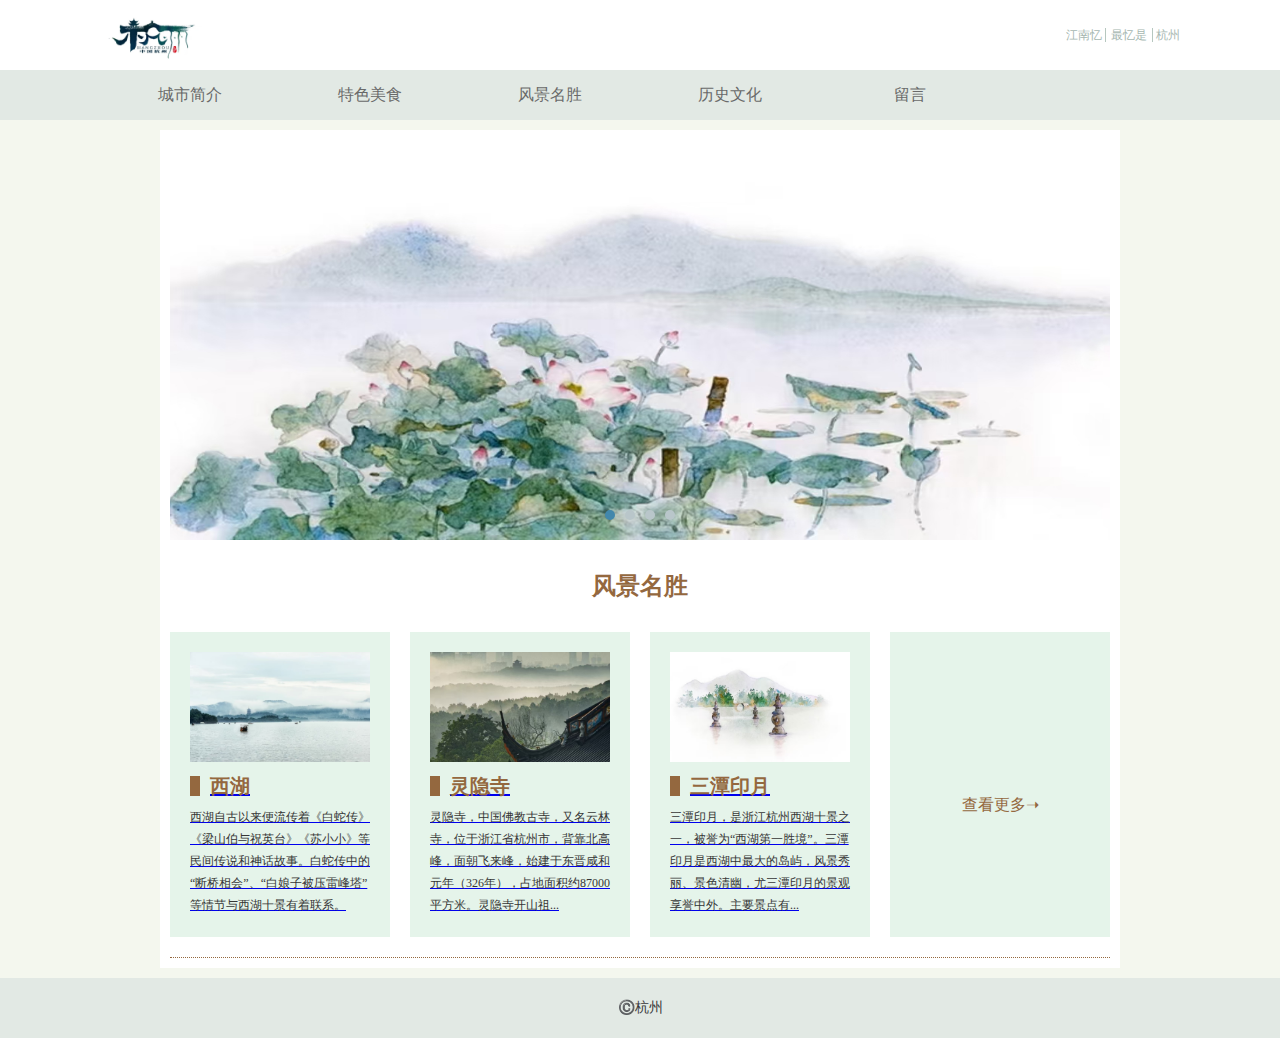
<file: index.html>
<!DOCTYPE html>
<html lang="en">

<head>
    <meta charset="UTF-8">
    <title>欢迎来到杭州 的网页</title>
    <!-- 引入css -->
    <link rel="stylesheet" href="./css/style.css">
    <link rel="stylesheet" href="./css/index.css">
      <style>
        /* 添加全局字体样式 */
        body {
             font-family: 'HanYiNanTongTi', cursive; /* 指定毛笔字体 */
        }
    </style>
</head>

<body>
    <!-- 头部logo -->
    <header>
        <div id="heard_box">
            <img class="logo" src="./images/logo.jpeg.jpg" alt="">
            <div id="heard_right">
                <span>江南忆</span>
                <span>最忆是</span>
                <span>杭州</span>
            </div>
        </div>
    </header>
    <!-- 导航栏 -->
 <nav>
     <ul>
         <li><a href="./city.html">城市简介</a></li>
         <li><a href="./food.html">特色美食</a></li>
 		<li><a href="./index.html">风景名胜</a></li>
 		<li><a href="./history.html">历史文化</a></li>
 		<li><a href="./liuyan.html">留言</a></li>
     </ul>
 </nav>
    <!-- 中间内容区域 -->
    <main>
        <!-- 轮播图模块 -->
        <div id="lunbotu">
            <div id="banner">
                <ul class="img-list">
                    <li><img src="./images/banner.jpg" alt=""></li>
                    <li><img src="./images/banner1.jpg" alt=""></li>

                    <li><img src="./images/banner2.jpg" alt=""></li>

                    <li><img src="./images/banner3.jpg" alt=""></li>
                </ul>
                <div class="arrow">
                    <a href="javascript:;" class="prev">
                        < </a>
                            <a href="javascript:;" class="next"> > </a>
                </div>
                <ul class="circle-list">
                    <li class="circle active"></li>
                    <li class="circle"></li>
                    <li class="circle"></li>
                    <li class="circle"></li>
                </ul>
            </div>
        </div>
 
        </div>
        <!-- 杭州美景 -->
        <div id="hz_scene">
            <h1 class="city_h1">风景名胜</h1>
            <ul>
                <li>
                    <a href="./dif1.html">
                        <img src="./images/f1.jpg" alt="">
                        <h2>
                            西湖
                        </h2>
                        <p>西湖自古以来便流传着《白蛇传》《梁山伯与祝英台》《苏小小》等民间传说和神话故事。白蛇传中的“断桥相会”、“白娘子被压雷峰塔”等情节与西湖十景有着联系。</p>
                    </a>
                </li>
                <li>
                    <a href="./dif2.html">
                        <img src="./images/f2.jpg" alt="">
                        <h2>
                            灵隐寺
                        </h2>
                        <p>
                            灵隐寺，中国佛教古寺，又名云林寺，位于浙江省杭州市，背靠北高峰，面朝飞来峰，始建于东晋咸和元年（326年），占地面积约87000平方米。灵隐寺开山祖...
                        </p>
                    </a>
                </li>
                <li>
                    <a href="./dif3.html">
                        <img src="./images/f3.jpg" alt="">

                        <h2>三潭印月</h2>
                        <p>
                            三潭印月，是浙江杭州西湖十景之一，被誉为“西湖第一胜境”。三潭印月是西湖中最大的岛屿，风景秀丽、景色清幽，尤三潭印月的景观享誉中外。主要景点有...
                        </p>
                    </a>
                </li>
                <li class="more">
          
                        <span><a href="./scenery.html">查看更多➝</a></span></a>
                </li>
            </ul>
    </main>
    <footer>
        <p>
           ©️杭州  
        </p>
    </footer>
</body>

</html>
<script src="./js/index.js"></script>
</file>
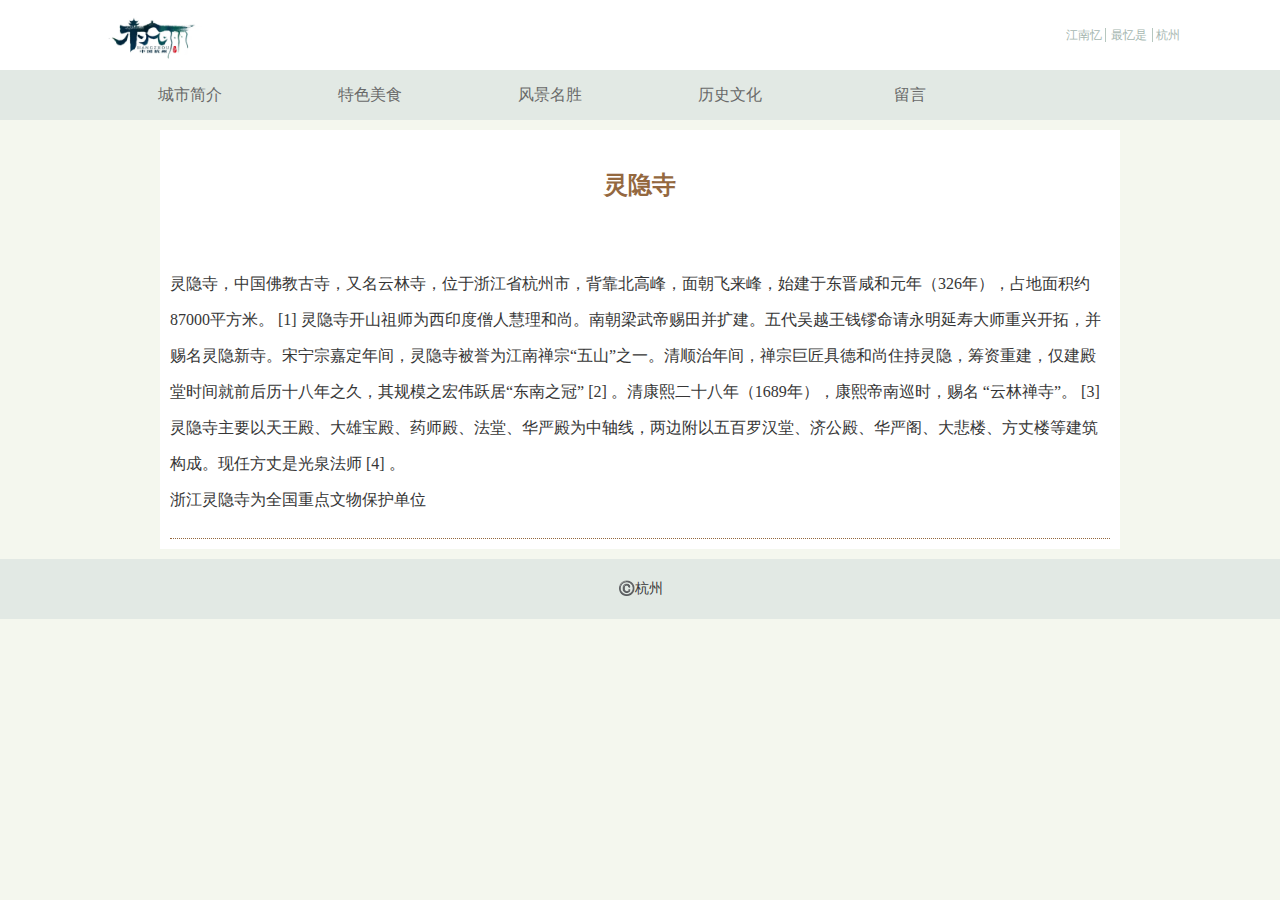
<file: dif2.html>
<!DOCTYPE html>
<html lang="en">

<head>
    <meta charset="UTF-8">
    <title>杭州</title>
    <!-- 引入Google Fonts -->
    <link href="https://fonts.googleapis.com/css2?family=Ma+Shan+Zheng&display=swap" rel="stylesheet">
    <!-- 引入css -->
    <link rel="stylesheet" href="./css/style.css">
    <link rel="stylesheet" href="./css/index.css">
    <style>
        /* 添加全局字体样式 */
        body {
             font-family: 'HanYiNanTongTi', cursive; /* 指定毛笔字体 */
        }
    </style>
</head>

<body>
    <!-- 头部logo -->
    <header>
        <div id="heard_box">
            <img class="logo" src="./images/logo.jpeg.jpg" alt="">
            <div id="heard_right">
                <span>江南忆</span>
                <span>最忆是</span>
                <span>杭州</span>
            </div>
        </div>
    </header>
    <!-- 导航栏 -->
    <nav>
       <ul>
         <li><a href="./city.html">城市简介</a></li>
         <li><a href="./food.html">特色美食</a></li>
 		<li><a href="./index.html">风景名胜</a></li>
 		<li><a href="./history.html">历史文化</a></li>
 		<li><a href="./liuyan.html">留言</a></li>
     </ul>
    </nav>
    <!-- 中间内容区域 -->
    <main>
        <!-- 城市简介 -->
        <div class="city">
            <h1 class="city_h1">灵隐寺</h1>
            <p>
                <br> 灵隐寺，中国佛教古寺，又名云林寺，位于浙江省杭州市，背靠北高峰，面朝飞来峰，始建于东晋咸和元年（326年），占地面积约87000平方米。 [1]
                灵隐寺开山祖师为西印度僧人慧理和尚。南朝梁武帝赐田并扩建。五代吴越王钱镠命请永明延寿大师重兴开拓，并赐名灵隐新寺。宋宁宗嘉定年间，灵隐寺被誉为江南禅宗“五山”之一。清顺治年间，禅宗巨匠具德和尚住持灵隐，筹资重建，仅建殿堂时间就前后历十八年之久，其规模之宏伟跃居“东南之冠”
                [2] 。清康熙二十八年（1689年），康熙帝南巡时，赐名 “云林禅寺”。 [3]
                <br>灵隐寺主要以天王殿、大雄宝殿、药师殿、法堂、华严殿为中轴线，两边附以五百罗汉堂、济公殿、华严阁、大悲楼、方丈楼等建筑构成。现任方丈是光泉法师 [4] 。
                <br> 浙江灵隐寺为全国重点文物保护单位
            </p>
        </div>
    </main>
    <footer>
        <p>
            ©️杭州
        </p>
    </footer>
</body>

</html>
<script src="./js/index.js"></script>
</file>
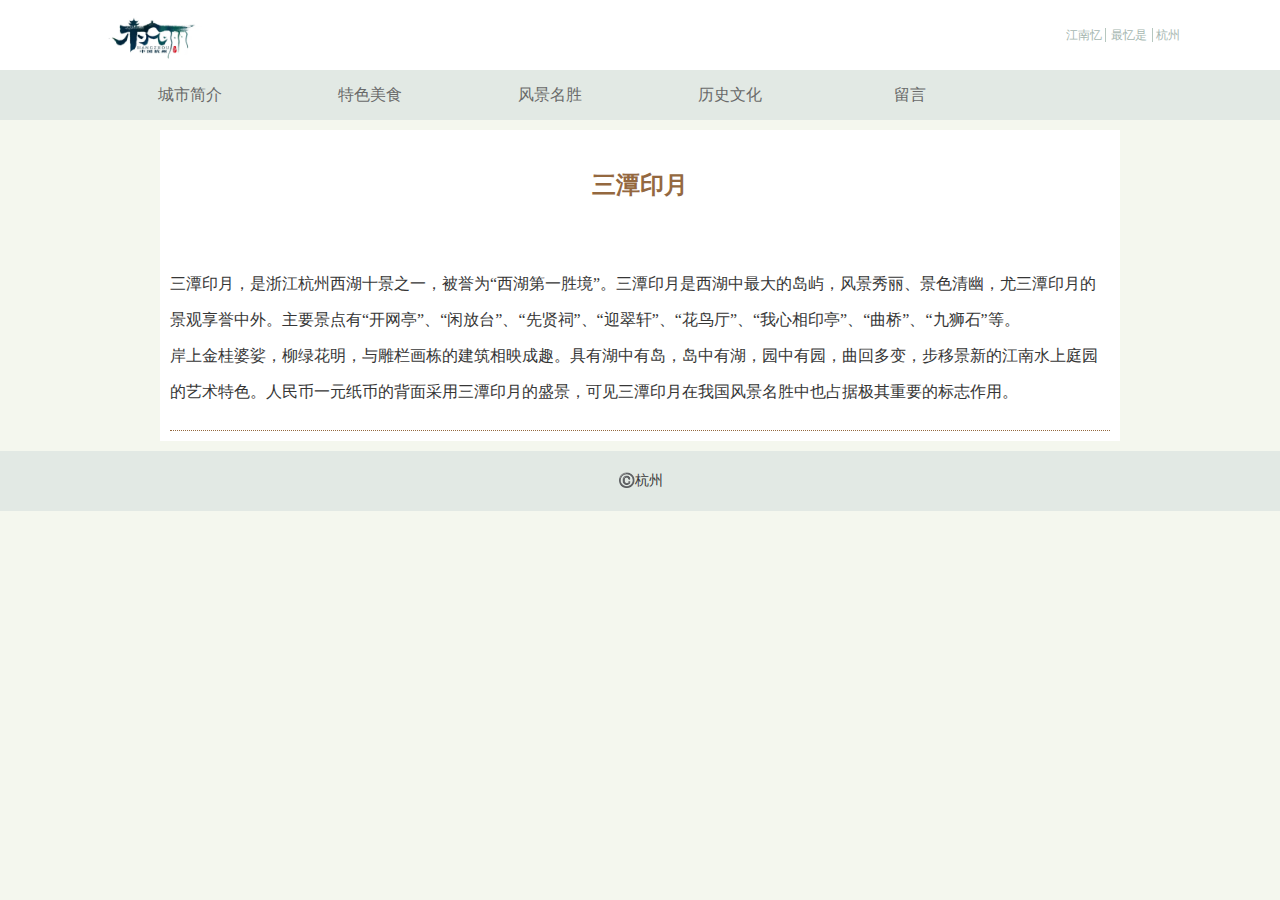
<file: dif3.html>
<!DOCTYPE html>
<html lang="en">

<head>
    <meta charset="UTF-8">
    <title>杭州</title>
    <!-- 引入css -->
    <link rel="stylesheet" href="./css/style.css">
    <link rel="stylesheet" href="./css/index.css">
      <style>
        /* 添加全局字体样式 */
        body {
             font-family: 'HanYiNanTongTi', cursive; /* 指定毛笔字体 */
        }
    </style>
</head>

<body>
    <!-- 头部logo -->
    <header>
        <div id="heard_box">
            <img class="logo" src="./images/logo.jpeg.jpg" alt="">
            <div id="heard_right">
                <span>江南忆</span>
                <span>最忆是</span>
                <span>杭州</span>
            </div>
        </div>
    </header>
    <!-- 导航栏 -->
    <nav>
        <ul>
         <li><a href="./city.html">城市简介</a></li>
         <li><a href="./food.html">特色美食</a></li>
 		<li><a href="./index.html">风景名胜</a></li>
 		<li><a href="./history.html">历史文化</a></li>
 		<li><a href="./liuyan.html">留言</a></li>
     </ul>
    </nav>
    <!-- 中间内容区域 -->
    <main>

        <!-- 城市简介 -->
        <div class="city">
            <h1 class="city_h1"> 三潭印月</h1>
            <p>
                <br>
                三潭印月，是浙江杭州西湖十景之一，被誉为“西湖第一胜境”。三潭印月是西湖中最大的岛屿，风景秀丽、景色清幽，尤三潭印月的景观享誉中外。主要景点有“开网亭”、“闲放台”、“先贤祠”、“迎翠轩”、“花鸟厅”、“我心相印亭”、“曲桥”、“九狮石”等。
                <br>
                岸上金桂婆娑，柳绿花明，与雕栏画栋的建筑相映成趣。具有湖中有岛，岛中有湖，园中有园，曲回多变，步移景新的江南水上庭园的艺术特色。人民币一元纸币的背面采用三潭印月的盛景，可见三潭印月在我国风景名胜中也占据极其重要的标志作用。
            </p>
        </div>


    </main>
    <footer>
        <p>
            ©️杭州  
        </p>
    </footer>
</body>

</html>
<script src="./js/index.js"></script>
</file>
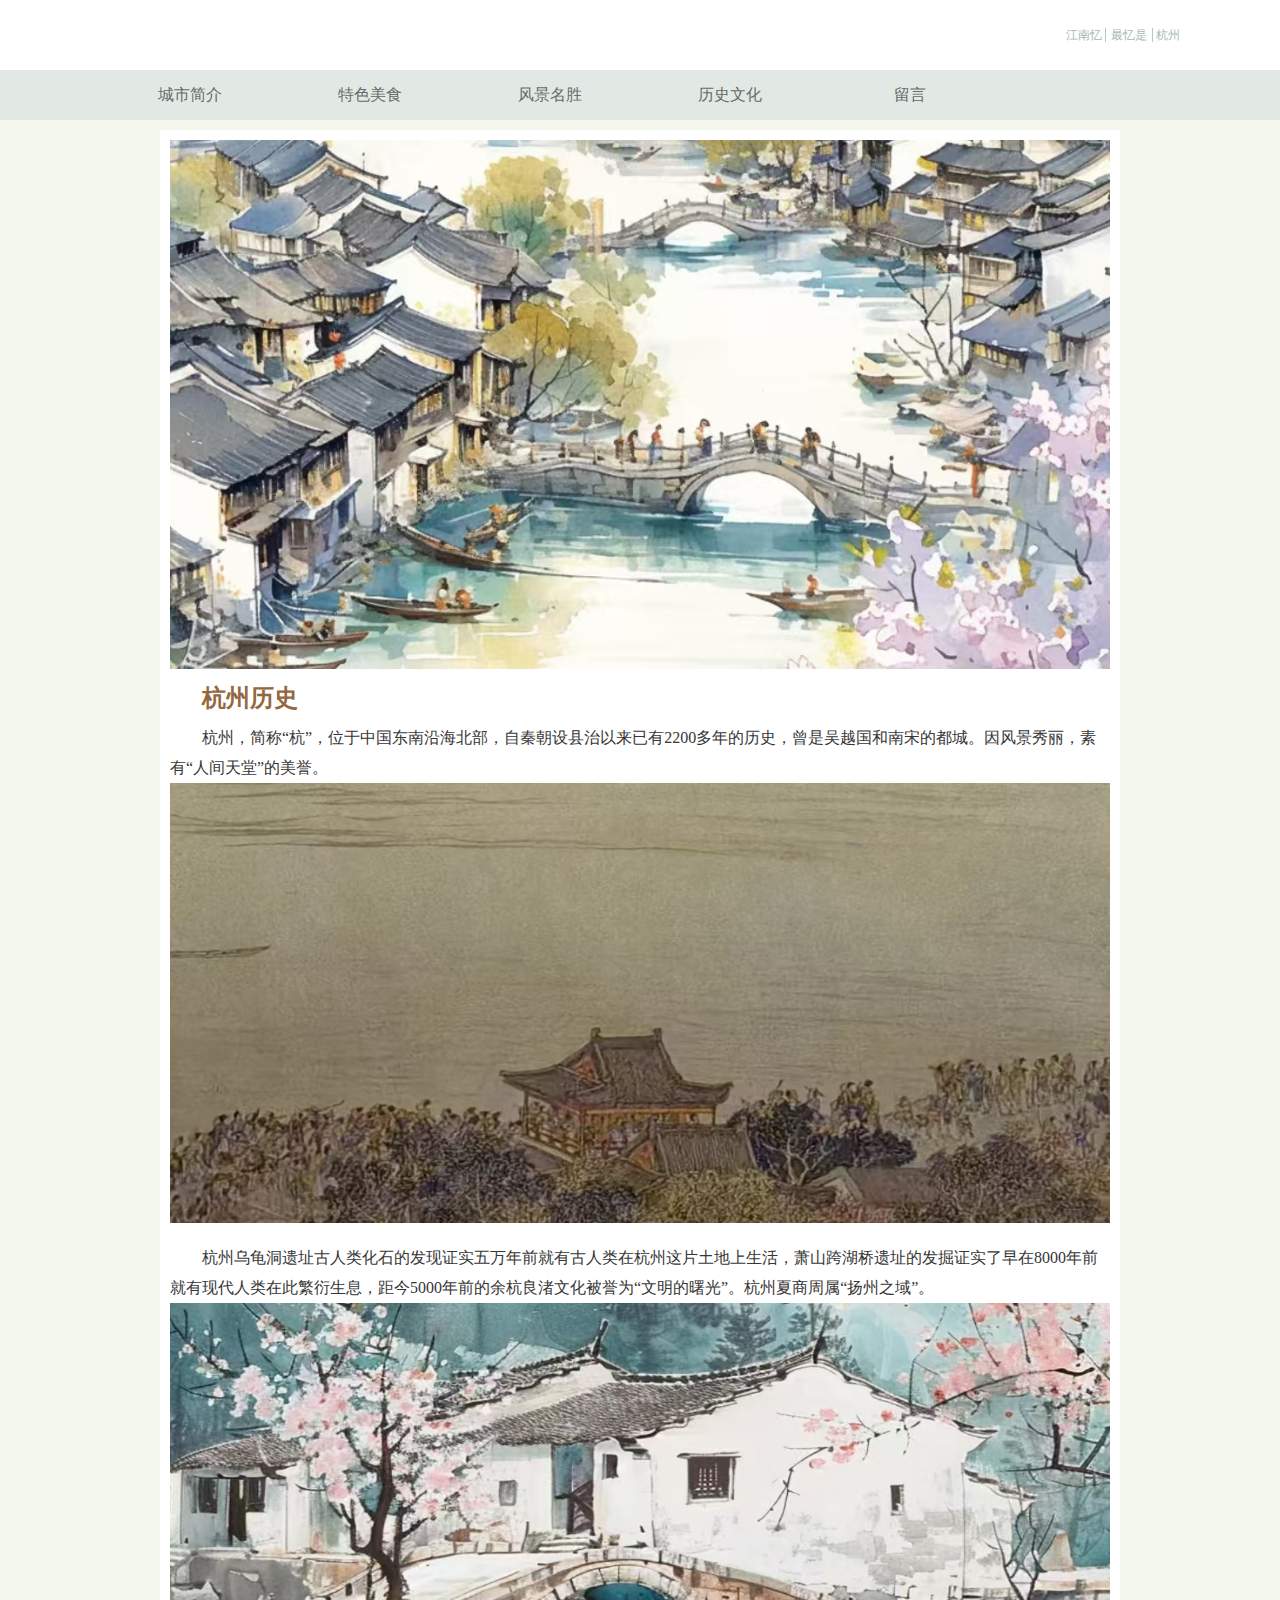
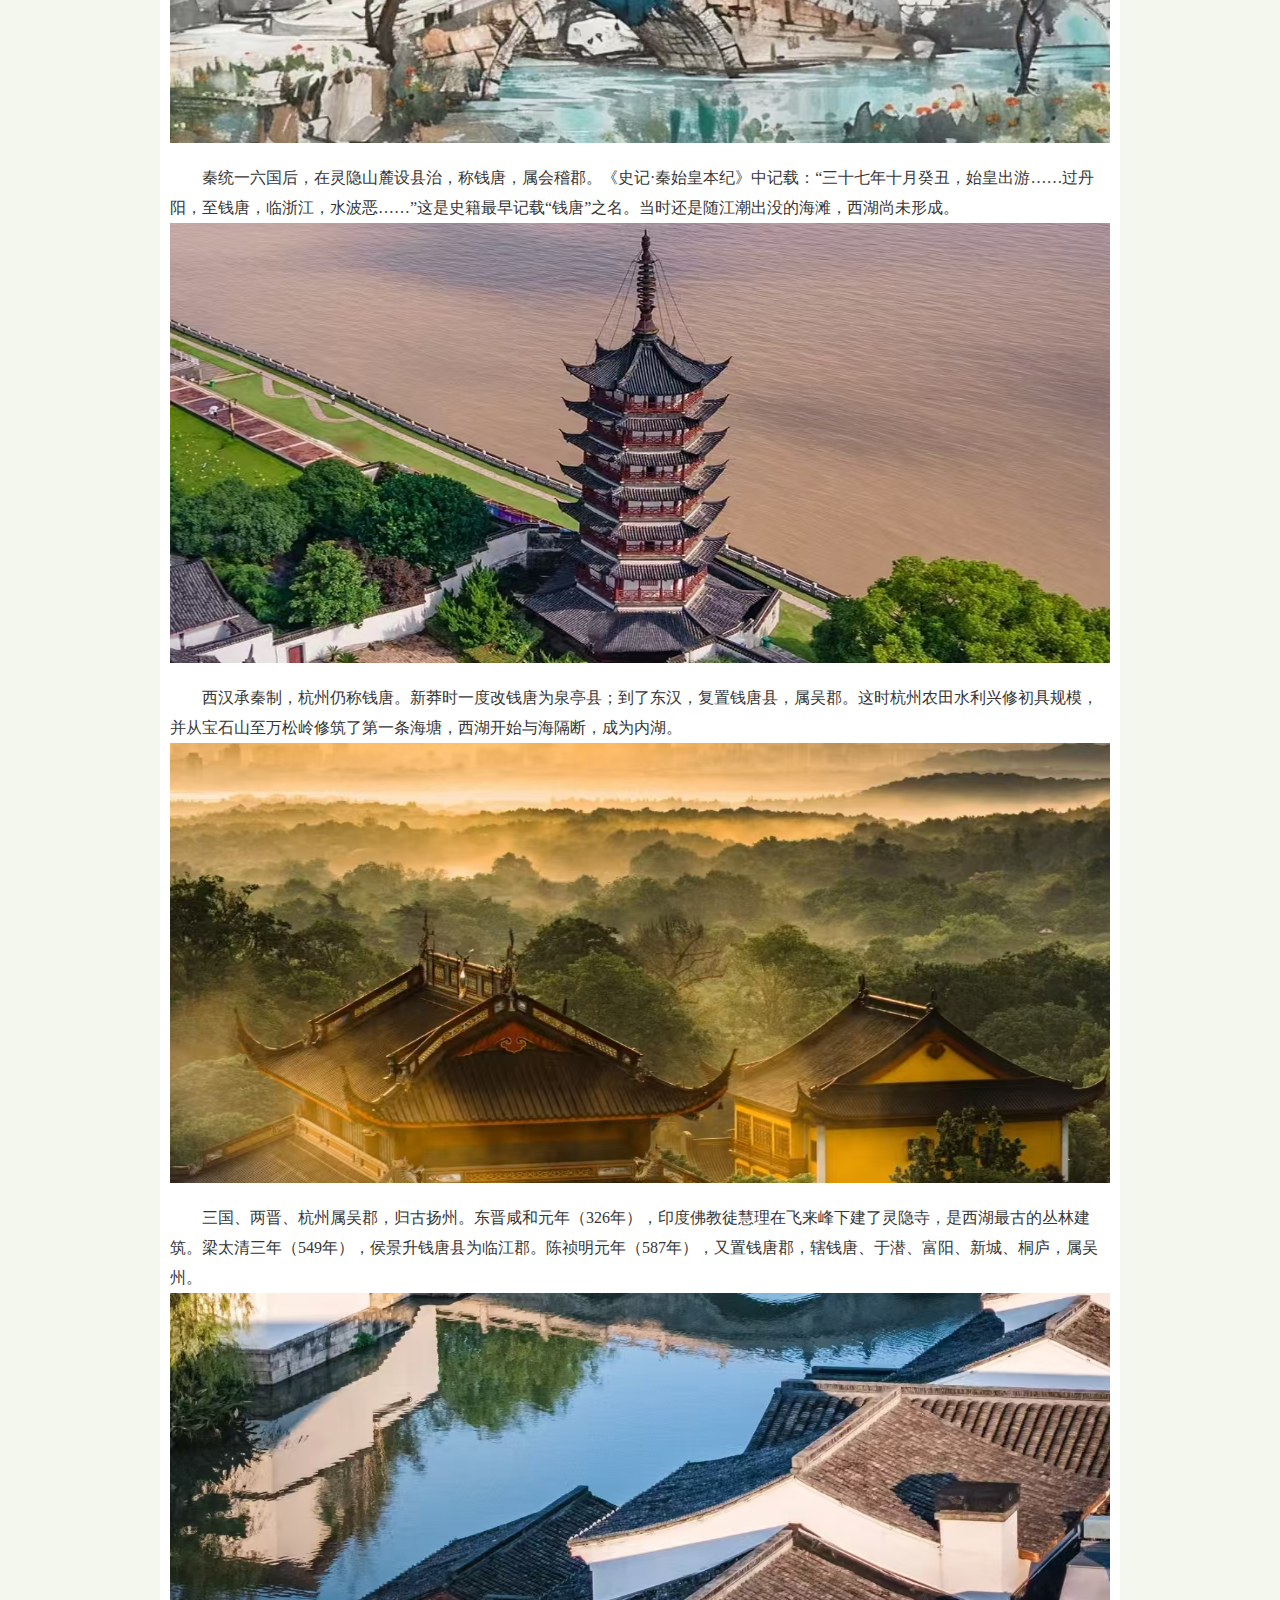
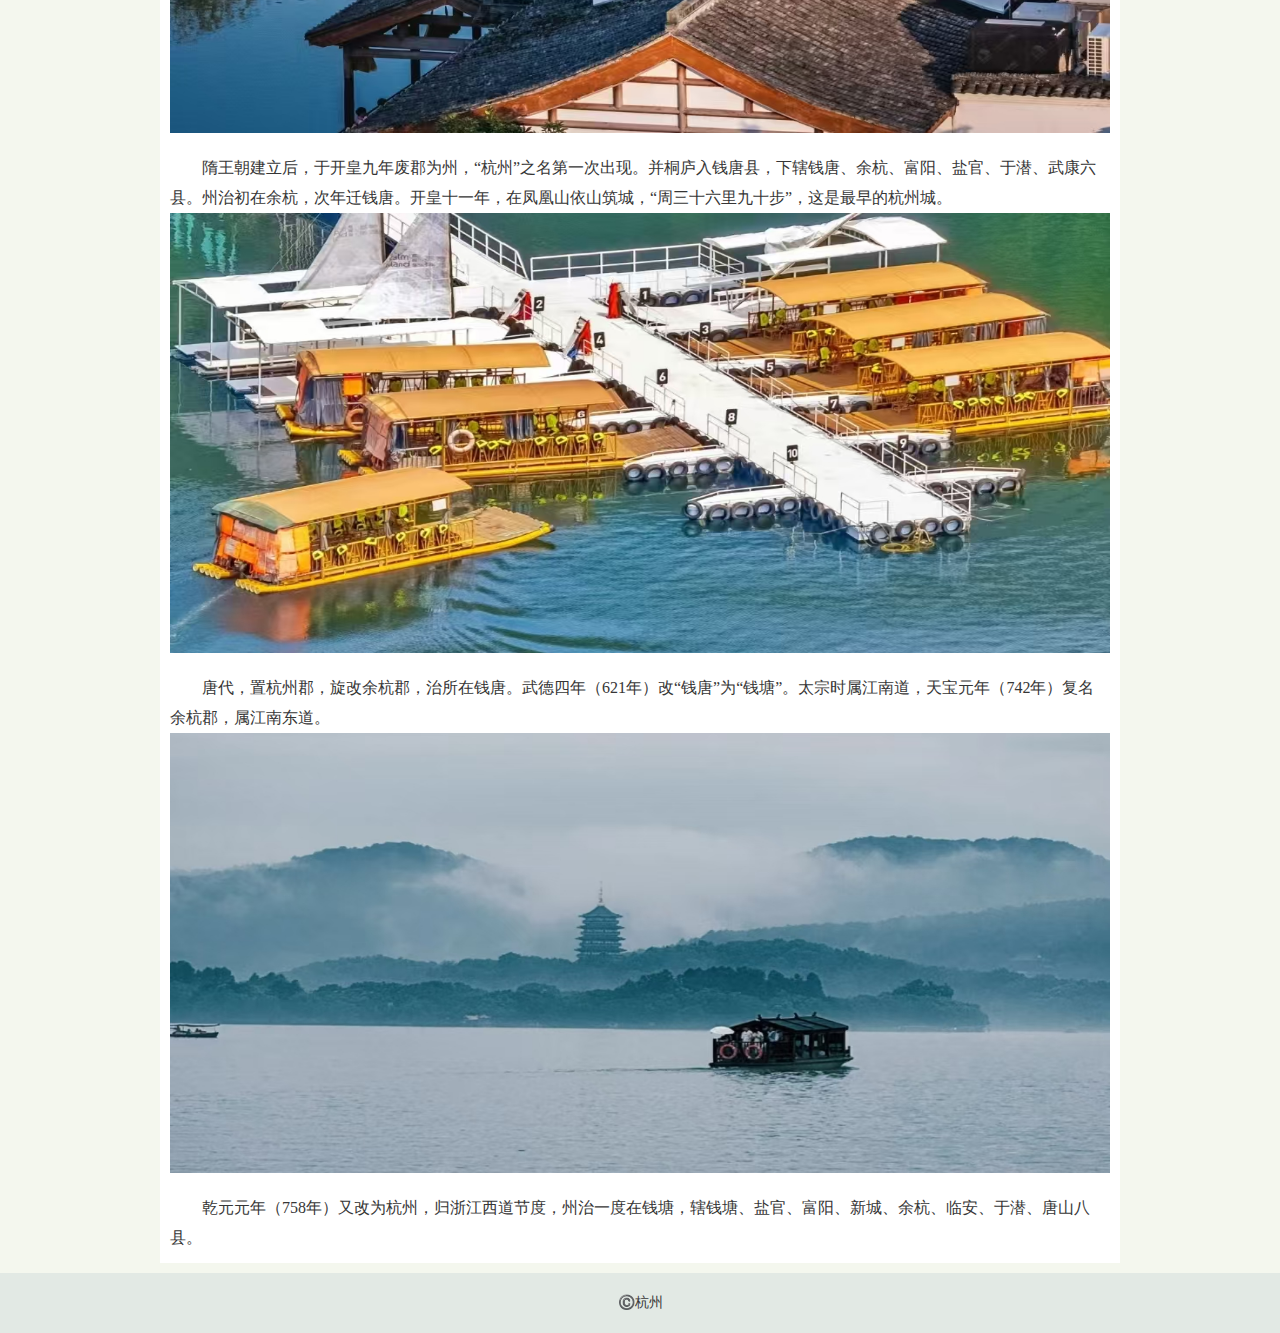
<file: history.html>
<!DOCTYPE html>
<html lang="en">

<head>
	
    <meta charset="UTF-8">
    <title>杭州</title>
    <!-- 引入css -->
    <link rel="stylesheet" href="./css/style.css">
    <link rel="stylesheet" href="./css/history.css">
      <style>
        /* 添加全局字体样式 */
        body {
             font-family: 'HanYiNanTongTi', cursive; /* 指定毛笔字体 */
        }
    </style>

    <style>
        /* 动画效果 */
        @keyframes fadeIn {
            0% {
                opacity: 0;
                transform: scale(0.8);
            }
            100% {
                opacity: 1;
                transform: scale(1);
            }
        }

        .animated-img {
            width: 100%;
            height: auto;
            animation: fadeIn 1.5s ease-out;
        }
    </style>
</head>

<body>
    <!-- 头部logo -->
    <header>
        <div id="heard_box">

            <div id="heard_right">
                <span>江南忆</span>
                <span>最忆是</span>
                <span>杭州</span>
            </div>
        </div>
    </header>
    <!-- 导航栏 -->
 <nav>
     <ul>
         <li><a href="./city.html">城市简介</a></li>
         <li><a href="./food.html">特色美食</a></li>
 		<li><a href="./index.html">风景名胜</a></li>
 		<li><a href="./history.html">历史文化</a></li>
 		<li><a href="./liuyan.html">留言</a></li>
     </ul>
 </nav>
    <!-- 中间内容区域 -->
    <main>
        <div id="banner">
            <img class="animated-img" src="./images/banner5.jpg" alt="">
        </div>
        <!-- 杭州简介 -->
        <div class="city">
            <h1 class="city_h1">杭州历史</h1>
            <p>
                杭州，简称“杭”，位于中国东南沿海北部，自秦朝设县治以来已有2200多年的历史，曾是吴越国和南宋的都城。因风景秀丽，素有“人间天堂”的美誉。
            </p>
            <img class="animated-img" src="./images/ho.jpg" alt="">
            <p>
                杭州乌龟洞遗址古人类化石的发现证实五万年前就有古人类在杭州这片土地上生活，萧山跨湖桥遗址的发掘证实了早在8000年前就有现代人类在此繁衍生息，距今5000年前的余杭良渚文化被誉为“文明的曙光”。杭州夏商周属“扬州之域”。
            </p>
            <img class="animated-img" src="./images/ho2.jpg" alt="">
            <p>
                秦统一六国后，在灵隐山麓设县治，称钱唐，属会稽郡。《史记·秦始皇本纪》中记载：“三十七年十月癸丑，始皇出游……过丹阳，至钱唐，临浙江，水波恶……”这是史籍最早记载“钱唐”之名。当时还是随江潮出没的海滩，西湖尚未形成。
            </p>
            <img class="animated-img" src="./images/ho3.jpg" alt="">
            <p>
                西汉承秦制，杭州仍称钱唐。新莽时一度改钱唐为泉亭县；到了东汉，复置钱唐县，属吴郡。这时杭州农田水利兴修初具规模，并从宝石山至万松岭修筑了第一条海塘，西湖开始与海隔断，成为内湖。
            </p>
            <img class="animated-img" src="./images/ho4.jpg" alt="">
            <p>
                三国、两晋、杭州属吴郡，归古扬州。东晋咸和元年（326年），印度佛教徒慧理在飞来峰下建了灵隐寺，是西湖最古的丛林建筑。梁太清三年（549年），侯景升钱唐县为临江郡。陈祯明元年（587年），又置钱唐郡，辖钱唐、于潜、富阳、新城、桐庐，属吴州。
            </p>
            <img class="animated-img" src="./images/ho5.jpg" alt="">
            <p>
                隋王朝建立后，于开皇九年废郡为州，“杭州”之名第一次出现。并桐庐入钱唐县，下辖钱唐、余杭、富阳、盐官、于潜、武康六县。州治初在余杭，次年迁钱唐。开皇十一年，在凤凰山依山筑城，“周三十六里九十步”，这是最早的杭州城。
            </p>
            <img class="animated-img" src="./images/h06.jpg" alt="">
            <p>
                唐代，置杭州郡，旋改余杭郡，治所在钱唐。武德四年（621年）改“钱唐”为“钱塘”。太宗时属江南道，天宝元年（742年）复名余杭郡，属江南东道。
            </p>
            <img class="animated-img" src="./images/ho7.jpg" alt="">
            <p>
                乾元元年（758年）又改为杭州，归浙江西道节度，州治一度在钱塘，辖钱塘、盐官、富阳、新城、余杭、临安、于潜、唐山八县。
            </p>
        </div>
    </main>

    <footer>
        <p>
            ©️杭州
        </p>
    </footer>
</body>

</html>
<script src="./js/index.js"></script>
</file>
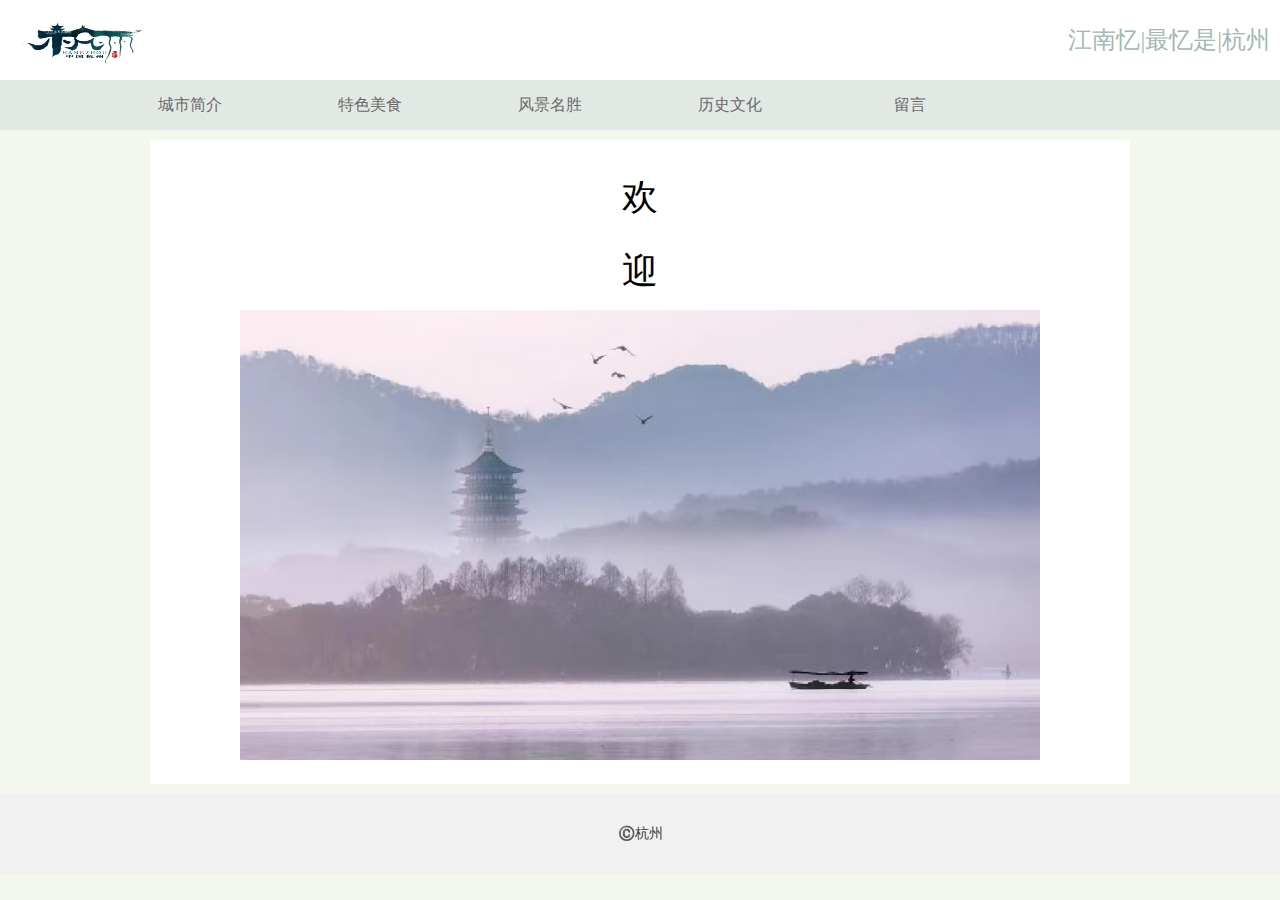
<file: message.html>
<!DOCTYPE html>
<html lang="en">

<head>
    <meta charset="UTF-8">
    <title>杭州</title>
    <!-- 引入css -->
    <link rel="stylesheet" href="./css/style.css">
    <link rel="stylesheet" href="./css/message.css">
      <style>
        /* 添加全局字体样式 */
        body {
             font-family: 'HanYiNanTongTi', cursive; /* 指定毛笔字体 */
        }
    </style>

    <style>
        /* 竖着排版的轮播文字样式 */
        .carousel-container {
            position: relative;
            width: 800px; /* 设置轮播容器宽度与图片相同 */
            height: 150px; /* 轮播容器高度 */
            overflow: hidden;
            margin: 0 auto; /* 水平居中 */
        }

        .carousel-content {
            position: absolute;
            width: 100%;
            font-size: 36px;
            line-height: 1.5;
            text-align: center; /* 文字居中对齐 */
            font-family: '楷体', KaiTi, STKaiti; /* 指定楷书字体 */
        }

        .carousel-item {
            display: block;
            padding: 10px;
        }

        /* 头部部分的样式 */
        header {
            display: flex;
            align-items: center;
            justify-content: space-between;
            padding: 10px;
        }

        .logo {
            width: 150px; /* 调整 logo 的宽度 */
        }

        #heard_right {
            display: flex;
            flex-direction: row; /* 修改为行布局 */
            text-align: right;
            font-size: 24px;
        }

        /* 设置头部布局 */
        #heard_box {
            display: flex;
            justify-content: space-between;
            align-items: center;
            width: 100%;
        }

        /* 主要内容区域 */
        main {
            display: flex;
            flex-direction: column; /* 修改为垂直布局 */
            align-items: center;
            padding: 20px;
        }

        .message_h1 {
            font-size: 36px;
            margin-bottom: 20px;
        }

        footer {
            text-align: center;
            padding: 10px;
            background-color: #f1f1f1;
        }

        /* 图片样式 */
        .message-image {
            width: 800px; /* 设置图片宽度 */
            height: auto; /* 高度自适应 */
        }
    </style>
</head>

<body>
    <!-- 头部logo -->
    <header>
        <div id="heard_box">
            <img class="logo" src="./images/logo.jpeg.jpg" alt="">
            <div id="heard_right">
                <span>江南忆|最忆是|杭州</span> 
            </div>
        </div>
    </header>

    <!-- 导航栏 -->
    <nav>
    <ul>
         <li><a href="./city.html">城市简介</a></li>
         <li><a href="./food.html">特色美食</a></li>
 		<li><a href="./index.html">风景名胜</a></li>
 		<li><a href="./history.html">历史文化</a></li>
 		<li><a href="./liuyan.html">留言</a></li>
     </ul>
    </nav>

    <!-- 中间内容区域 -->
    <main>
        <!-- 文字部分在图片上方 -->
        <div class="carousel-container">
            <div class="carousel-content" id="carouselContent">
                <div class="carousel-item">欢</div>
                <div class="carousel-item">迎</div>
                <div class="carousel-item">大</div>
                <div class="carousel-item">家</div>
                <div class="carousel-item">来</div>
                <div class="carousel-item">杭</div>
                <div class="carousel-item">州</div>
            </div>
        </div>

        <!-- 图片部分 -->
        <div>
            <img class="message-image" src="./images/message.jpg" alt="">
        </div>
    </main>

    <footer>
        <p>©️杭州</p>
    </footer>

  
    <!-- 引入jQuery -->
    <script src="https://code.jquery.com/jquery-3.6.0.min.js"></script>

    <script>
        $(document).ready(function () {
            var $carouselContent =$('#carouselContent');
            var $items =$('.carousel-item');
            var itemHeight = $items.first().outerHeight(); // 获取每一项的高度

            // 设置carousel-content的初始高度
            $carouselContent.height(itemHeight *$items.length);

            // 轮播动画
            function startCarousel() {
                $carouselContent.animate(
                    { top: -itemHeight }, // 向上移动一项的高度
                    1000, // 动画持续时间为1秒
                    'linear', // 线性动画
                    function () {
                        // 移动完成后，将第一个元素移到最后
 
                        $carouselContent.append($carouselContent.find('.carousel-item').first());
                        // 重置top位置
                        $carouselContent.css('top', 0);
                    }
                );
            }

            // 设置轮播定时
            setInterval(startCarousel, 2000); // 每2秒启动一次轮播
        });
    </script>
</body>

</html>
</file>
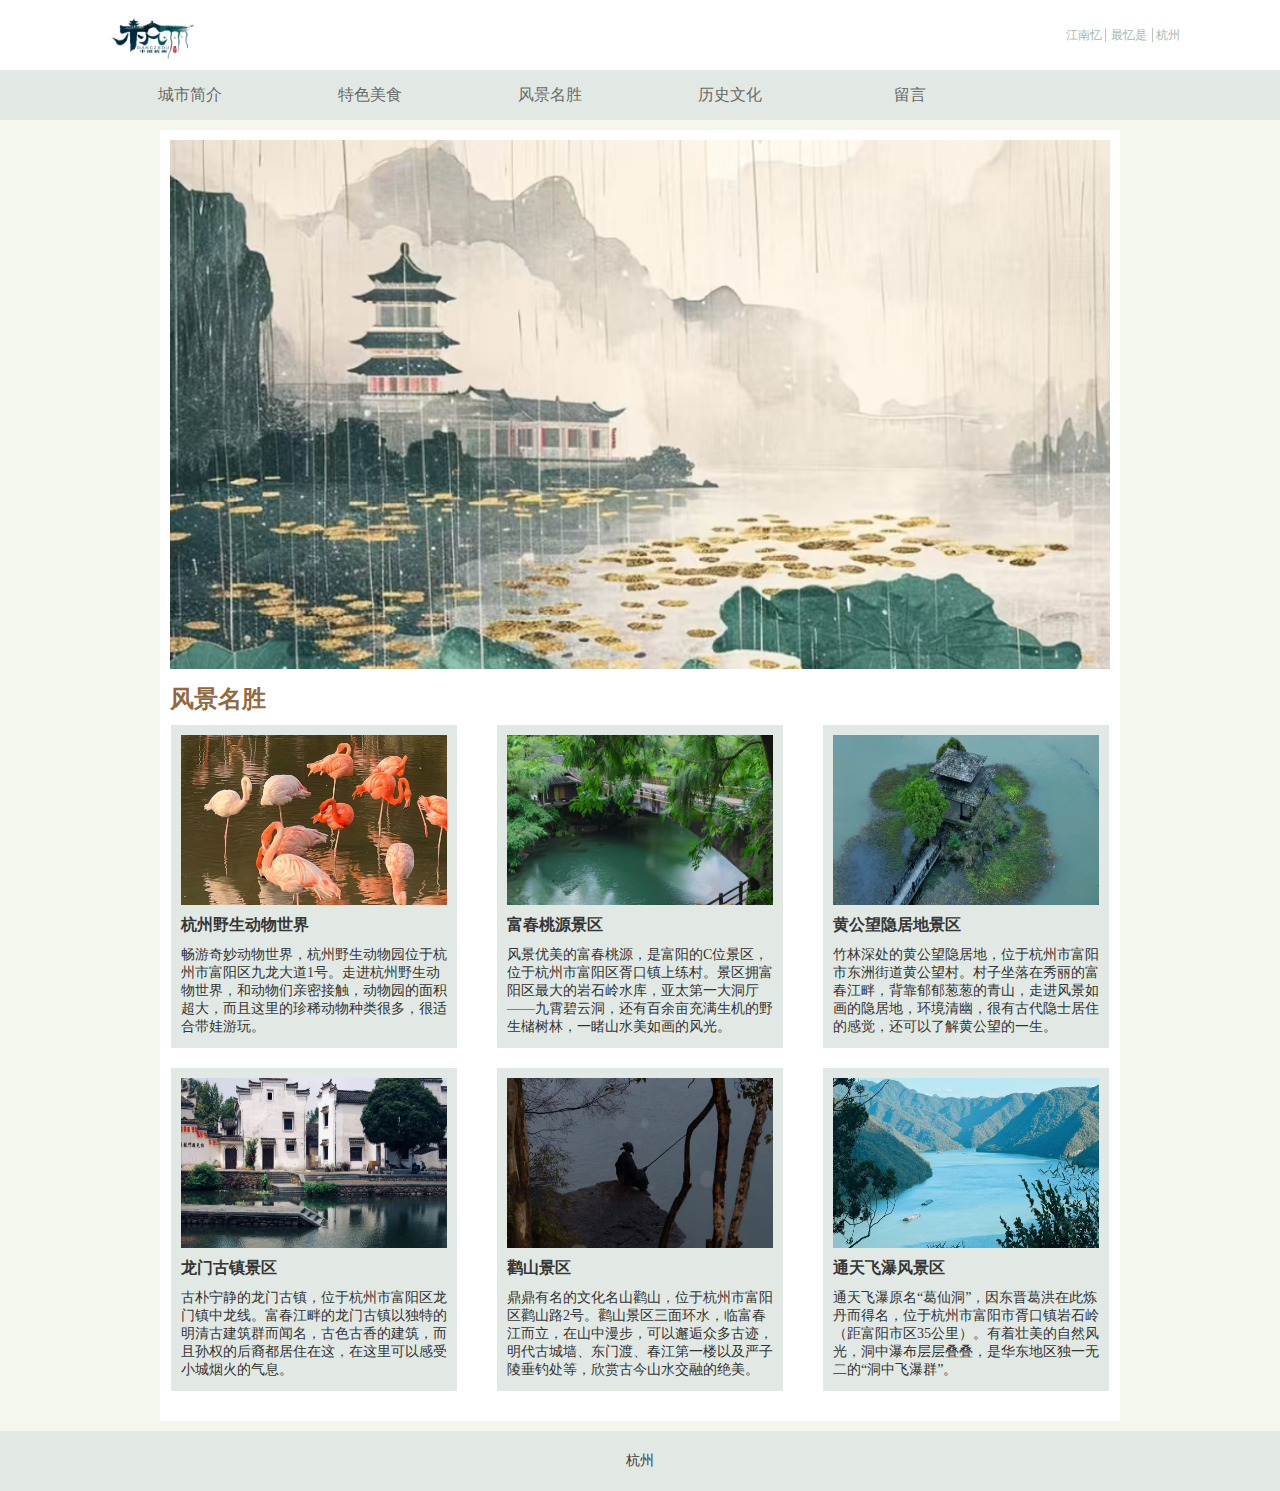
<file: scenery.html>
<!DOCTYPE html>
<html lang="en">
<head>
    <meta charset="UTF-8">
    <title>杭州</title>
    <!-- 引入css -->
    <link rel="stylesheet" href="./css/style.css">
    <link rel="stylesheet" href="./css/scenery.css">
      <style>
        /* 添加全局字体样式 */
        body {
             font-family: 'HanYiNanTongTi', cursive; /* 指定毛笔字体 */
        }
    </style>
    <style>
        /* 添加鼠标移入图片时的缩放动画效果 */
        .scenery_list img {
            transition: transform 0.5s ease; /* 平滑过渡效果 */
            width: 100%; /* 设置图片宽度为100% */
            height: auto; /* 设置图片高度自适应 */
        }
        .scenery_list img:hover {
            transform: scale(1.1); /* 鼠标移入时放大到1.1倍 */
        }
    </style>
</head>
<body>
    <!-- 头部logo -->
    <header>
        <div id="heard_box">
            <img class="logo" src="./images/logo.jpeg.jpg" alt="">
            <div id="heard_right">
                <span>江南忆</span>
                <span>最忆是</span>
                <span>杭州</span>
            </div>
        </div>
    </header>
    <!-- 导航栏 -->
    <nav>
   <ul>
         <li><a href="./city.html">城市简介</a></li>
         <li><a href="./food.html">特色美食</a></li>
 		<li><a href="./index.html">风景名胜</a></li>
 		<li><a href="./history.html">历史文化</a></li>
 		<li><a href="./liuyan.html">留言</a></li>
     </ul>

    </nav>
    <!-- 中间内容区域 -->
    <main>
        <div id="banner">
            <img src="./images/banner8.jpeg.jpg" alt="">
        </div>
        <!-- 杭州简介 -->
        <div class="scenery">
        	<h1 class="scenery_h1">风景名胜</h1>
            <ul class="scenery_list">
                <li>
                    <img src="./images/scenery1.jpg" alt="">
                    <p>
                        杭州野生动物世界
                    </p>
                    <p>
                        畅游奇妙动物世界，杭州野生动物园位于杭州市富阳区九龙大道1号。走进杭州野生动物世界，和动物们亲密接触，动物园的面积超大，而且这里的珍稀动物种类很多，很适合带娃游玩。
                    </p>
                </li>
                <li>
                    <img src="./images/scenery2.jpg" alt="">
                    <p>
                        富春桃源景区
                    </p>
                    <p>
                        风景优美的富春桃源，是富阳的C位景区，位于杭州市富阳区胥口镇上练村。景区拥富阳区最大的岩石岭水库，亚太第一大洞厅——九霄碧云洞，还有百余亩充满生机的野生槠树林，一睹山水美如画的风光。
                    </p>
                </li>
                <li>
                    <img src="./images/scenery3.jpg" alt="">
                    <p>
                        黄公望隐居地景区
                    </p>
                    <p>
                        竹林深处的黄公望隐居地，位于杭州市富阳市东洲街道黄公望村。村子坐落在秀丽的富春江畔，背靠郁郁葱葱的青山，走进风景如画的隐居地，环境清幽，很有古代隐士居住的感觉，还可以了解黄公望的一生。
                    </p>
                </li>
                <li>
                    <img src="./images/scenery4.jpg" alt="">
                    <p>
                        龙门古镇景区
                    </p>
                    <p>
                        古朴宁静的龙门古镇，位于杭州市富阳区龙门镇中龙线。富春江畔的龙门古镇以独特的明清古建筑群而闻名，古色古香的建筑，而且孙权的后裔都居住在这，在这里可以感受小城烟火的气息。
                    </p>
                </li>
                <li>
                    <img src="./images/scenery5.jpg" alt="">
                    <p>
                        鹳山景区
                    </p>
                    <p>
                        鼎鼎有名的文化名山鹳山，位于杭州市富阳区鹳山路2号。鹳山景区三面环水，临富春江而立，在山中漫步，可以邂逅众多古迹，明代古城墙、东门渡、春江第一楼以及严子陵垂钓处等，欣赏古今山水交融的绝美。
                    </p>
                </li>
                <li>
                    <img src="./images/scenery6.jpg" alt="">
                    <p>
                        通天飞瀑风景区
                    </p>
                    <p>
                        通天飞瀑原名“葛仙洞”，因东晋葛洪在此炼丹而得名，位于杭州市富阳市胥口镇岩石岭（距富阳市区35公里）。有着壮美的自然风光，洞中瀑布层层叠叠，是华东地区独一无二的“洞中飞瀑群”。
                    </p>
                </li>
            </ul>
        </div>
    </main>
    <footer>
        <p>️杭州</p>
    </footer>
</body>
</html>
</file>
<file: css/style.css>
/* 清除默认格式 */
* {
    margin: 0px;
    padding: 0px;
    list-style: none;
}
html{
    background-color: #F4F7EE;
}
/* 头部logo */
header {
    padding: 5px 0px;
    background-color: #FFFFFF;
}

.logo {
    float: left;
    height: 60px;
}

#heard_box {
    width: 1080px;
    margin: 0 auto;
    text-align: right;
}

#heard_right {
    font-size: 12px;
    color: #A6B7B1;
    line-height: 60px;
}

#heard_right span:nth-child(2) {
    padding: 0px 5px;
    border-left: 1px solid #B6C7BF;
    border-right: 1px solid #B6C7BF;
}

/* 导航栏 */
nav {
    width: 100%;
    background-color: #E2E9E4;
}

nav ul {
    width: 1080px;
    margin: 0 auto;
    height: 50px;
}

nav ul li {
    float: left;
    width: 180px;
    text-align: center;
}

nav ul li a {
    line-height: 50px;
    color: #696969;
    text-decoration: none;
}

nav ul li a:hover{
    color: #799A83;
}
/* 中间内容区域 */
main{
    width: 940px;
    padding: 10px;
    margin: 0 auto;
    margin-top: 10px;
    background-color: #FFFFFF;
}
h1{
    font-size: 24px;
    color: #94683f;
    text-align: center;
}
p{
    color: #363636;
}
h2{
    color: #94683f;
    text-align: left;
    font-size: 20px;
    border-left: 10px solid #94683f;
    padding-left: 10px;
    line-height: 20px;
    margin: 10px 0px;
}
footer{
    background-color: #E2E9E4;
    color: #696969;
    line-height: 60px;
    margin-top: 10px;
    text-align: center;
    font-size: 14px;
}
</file>
<file: css/index.css>
#lunbotu {
    width: 940px;
    height: 400px;
    margin-bottom: 30px;
}

#banner {
    position: absolute;
    width: 940px;
    height: 400px;
    overflow: hidden;
}

#banner:hover .arrow a {
    display: block;
}

.img-list {
    width: 400%;
    height: 100%;
    display: flex;
    position: relative;
    left: 0;
    transition: 0.5s ease;
}

.img-list li {
    width: 100%;
}

.img-list img {
    width: 100%;
    height: 100%;
    cursor: pointer;
}

.arrow {
    display: flex;
    width: 100%;
    position: absolute;
    top: 50%;
    transform: translate(0, -50%);
    justify-content: space-between;
}

.arrow a {
    display: none;
    width: 40px;
    height: 70px;
    background-color: rgba(0, 0, 0, 0.7);
    color: white;
    user-select: none;
    font-size: 30px;
    text-align: center;
    line-height: 70px;
    text-decoration: none;
}

.circle-list {
    display: flex;
    position: absolute;
    bottom: 20px;
    left: 50%;
    transform: translate(-50%, 0);
    z-index: 8;
}

.circle-list>.circle {
    margin: 0 5px;
    width: 10px;
    height: 10px;
    background-color: #b9c6ca;
    border-radius: 50%;
}

.circle-list>.circle.active {
    background-color: #4287ac;
}

.city {
    line-height: 30px;
    padding-bottom: 20px;
    border-bottom: 1px dotted #94683f;
}

.city_h1 {
    margin: 30px 0px;
}

.city p {
    text-indent: 32px;
    line-height: 36px;
}

#hz_scene {
    padding-bottom: 20px;
    border-bottom: 1px dotted #94683f;

}

#hz_scene ul {
    height: 300px;
    height: 305px;
}

#hz_scene ul li {
    float: left;
    width: 220px;
    height: 305px;
    background-color: #e5f4ea;
    box-sizing: border-box;
    padding: 20px;
    margin-left: 20px;
}

#hz_scene ul li:first-child {
    margin-left: 0px;
}

#hz_scene ul li img {
    width: 100%;
    height: 110px;
}

#hz_scene ul li p {
    font-size: 12px;
    line-height: 22px;
}

.more {
    line-height: 305px;
    text-align: center;
}

.more a {
    text-decoration: none;
    color: #94683f;
}

.more a:hover {
    text-decoration: underline;
}
</file>
<file: css/history.css>
#banner{
    width: 940px;
    margin-bottom: 30px;
    margin: 0 auto;
}#banner img{
    width: 940px;
}
.city_h1{
    text-align: left;margin-top: 10px;
    margin-bottom: 10px;
}
.city{
    text-indent: 2rem;
    line-height: 30px;
    text-align: center;
}
.city p{
   margin-top: 10px;
   text-align: left;
}
.city img{
   height: 440px;
 }
</file>
<file: css/message.css>
#banner {
    width: 940px;
    margin-bottom: 30px;
    margin: 0 auto;
}

#banner img {
    width: 940px;
}

.message_h1 {
    text-align: left;
    margin-top: 10px;
    margin-bottom: 10px;
    margin-bottom: 10px;
}

.message_list form li {
    margin: 10px 0px;
}

.message_list form li button {
    width: 120px;
    height: 24px;
    background-color: #E2E9E4;
    color: #343132;
    border: 0px;
}

.message_list img {
    float: right;
    width: 630px;
}
</file>
<file: css/scenery.css>
#banner {
    width: 940px;
    margin-bottom: 30px;
    margin: 0 auto;
}

#banner img {
    width: 940px;
}

.scenery_h1 {
    text-align: left;
    margin-top: 10px;
    margin-bottom: 10px;
    margin-bottom: 10px;
}


.scenery_list {
    text-align: center;
    font-size: 0px;
}

.scenery_list li {
    width: 286px;
    display: inline-block;
    margin: 0px 20px;
    background-color: #E2E9E4;
    box-sizing: border-box;
    padding: 10px;
    height: 323px;
    overflow: hidden;
    margin-bottom: 20px;
}

.scenery_list li:nth-child(3n-2) {
    margin-left: 0px;
}

.scenery_list li:nth-child(3n) {
    margin-right: 0px;
}

.scenery_list li p:nth-child(2) {
    font-size: 16px;
    text-align: left;
    font-weight: bolder;
    margin-top: 10px;
}

.scenery_list li p:nth-child(3) {
    font-size: 14px;
    text-align: left;
    color: #333;
    margin-top: 10px;
}

.scenery_list li img {
    width: 100%;
    height: 170px;
}
</file>
